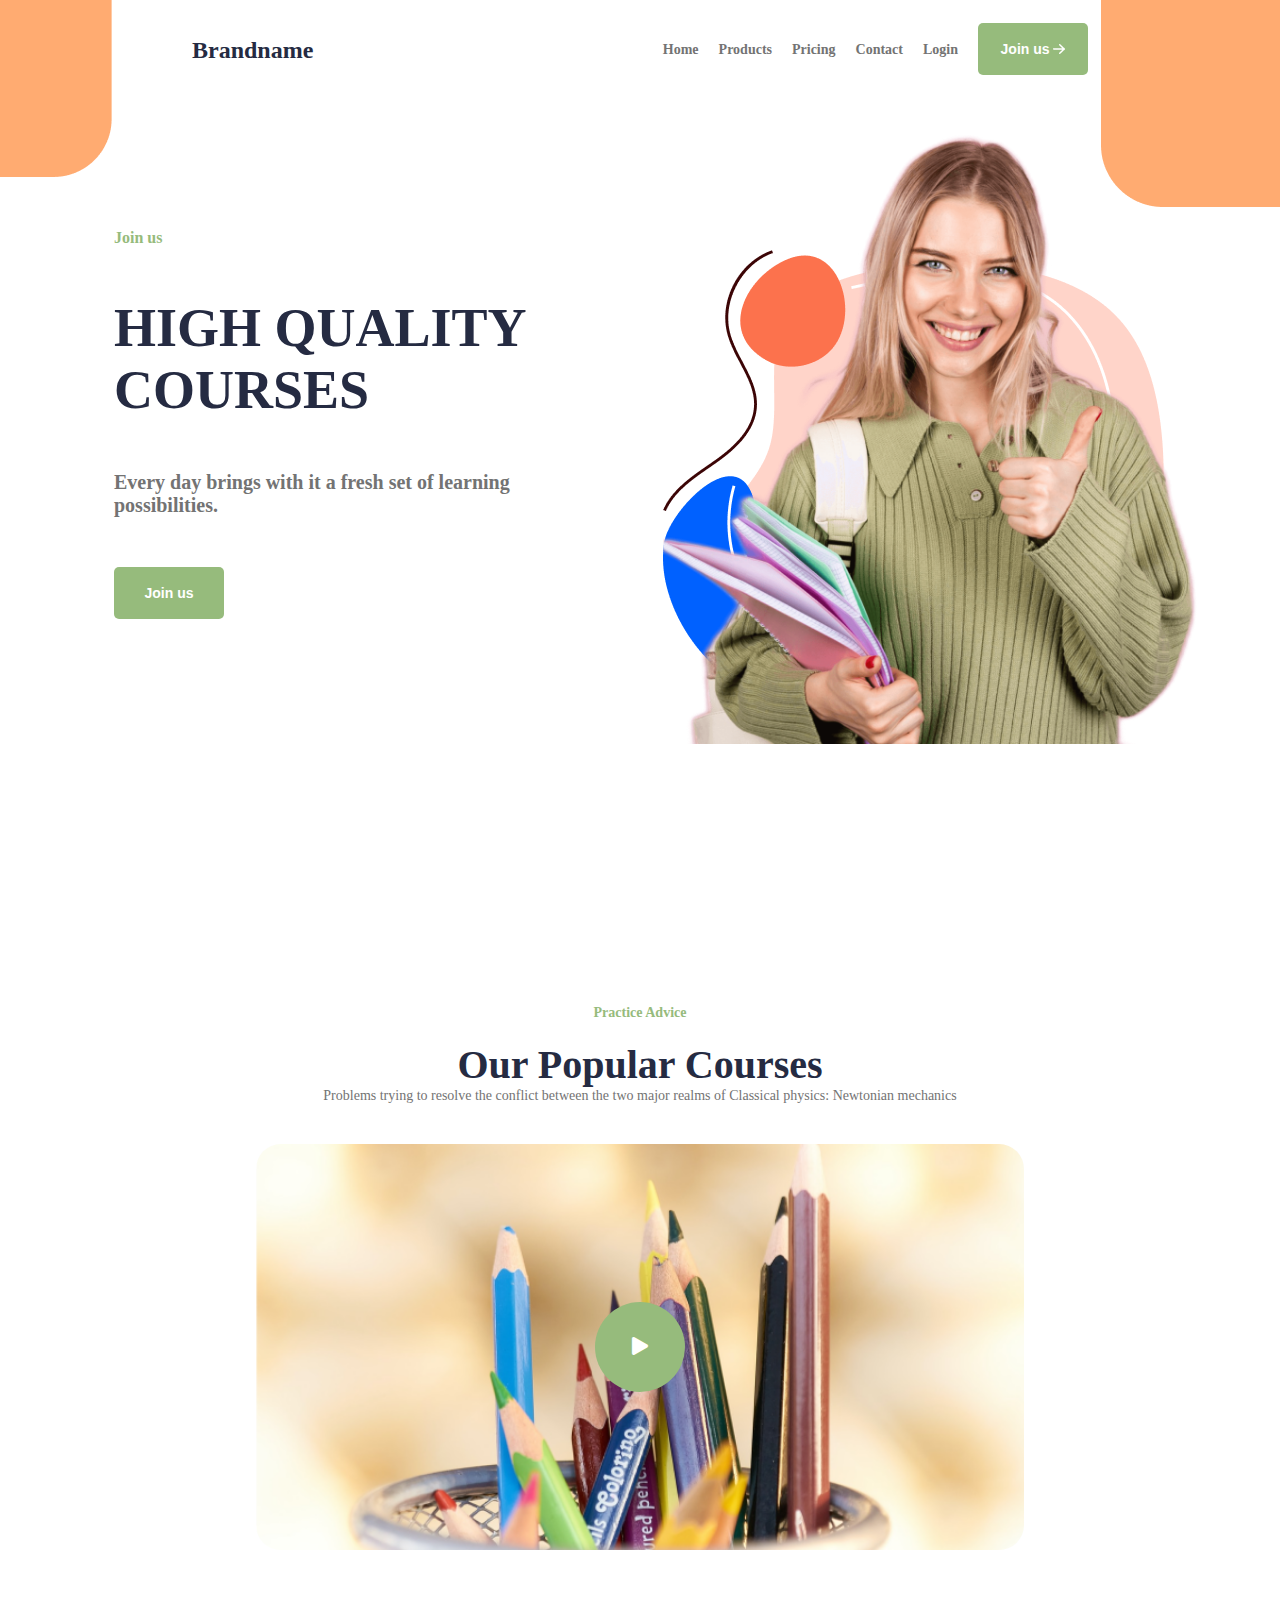
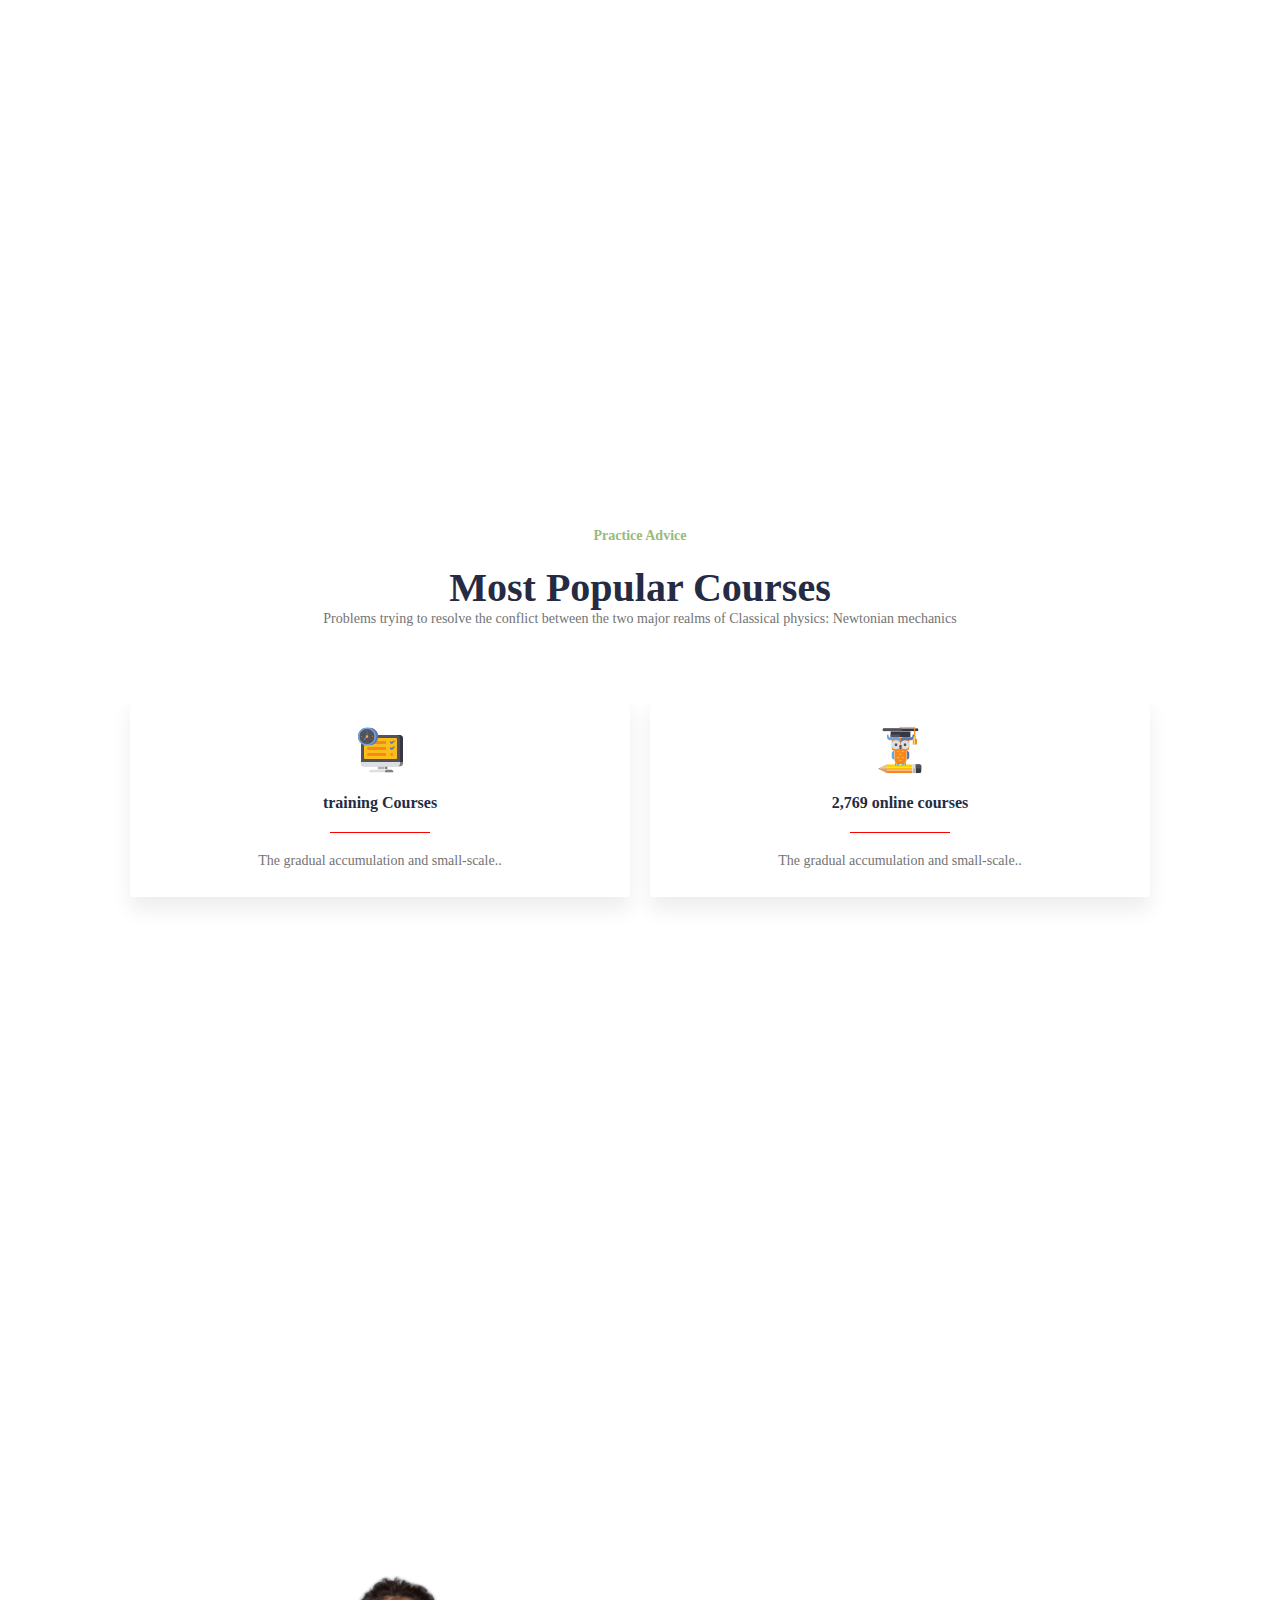
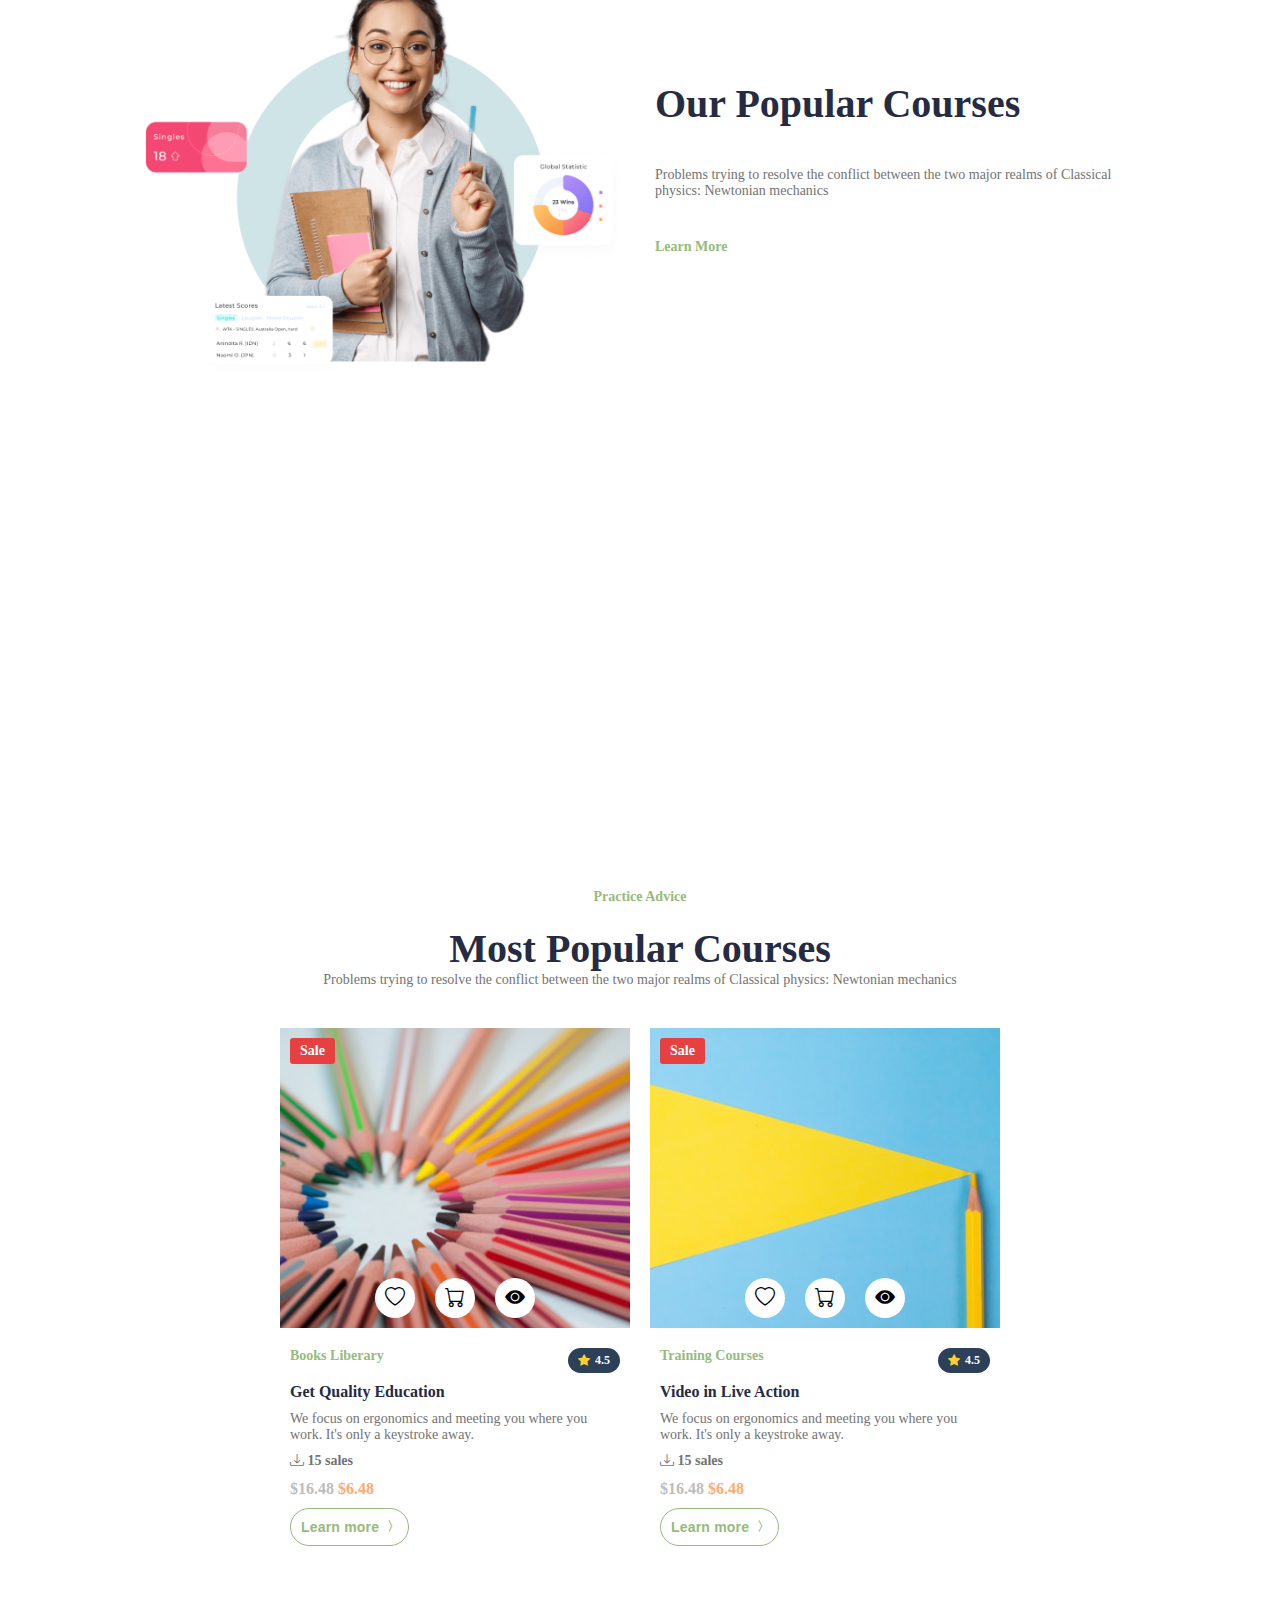
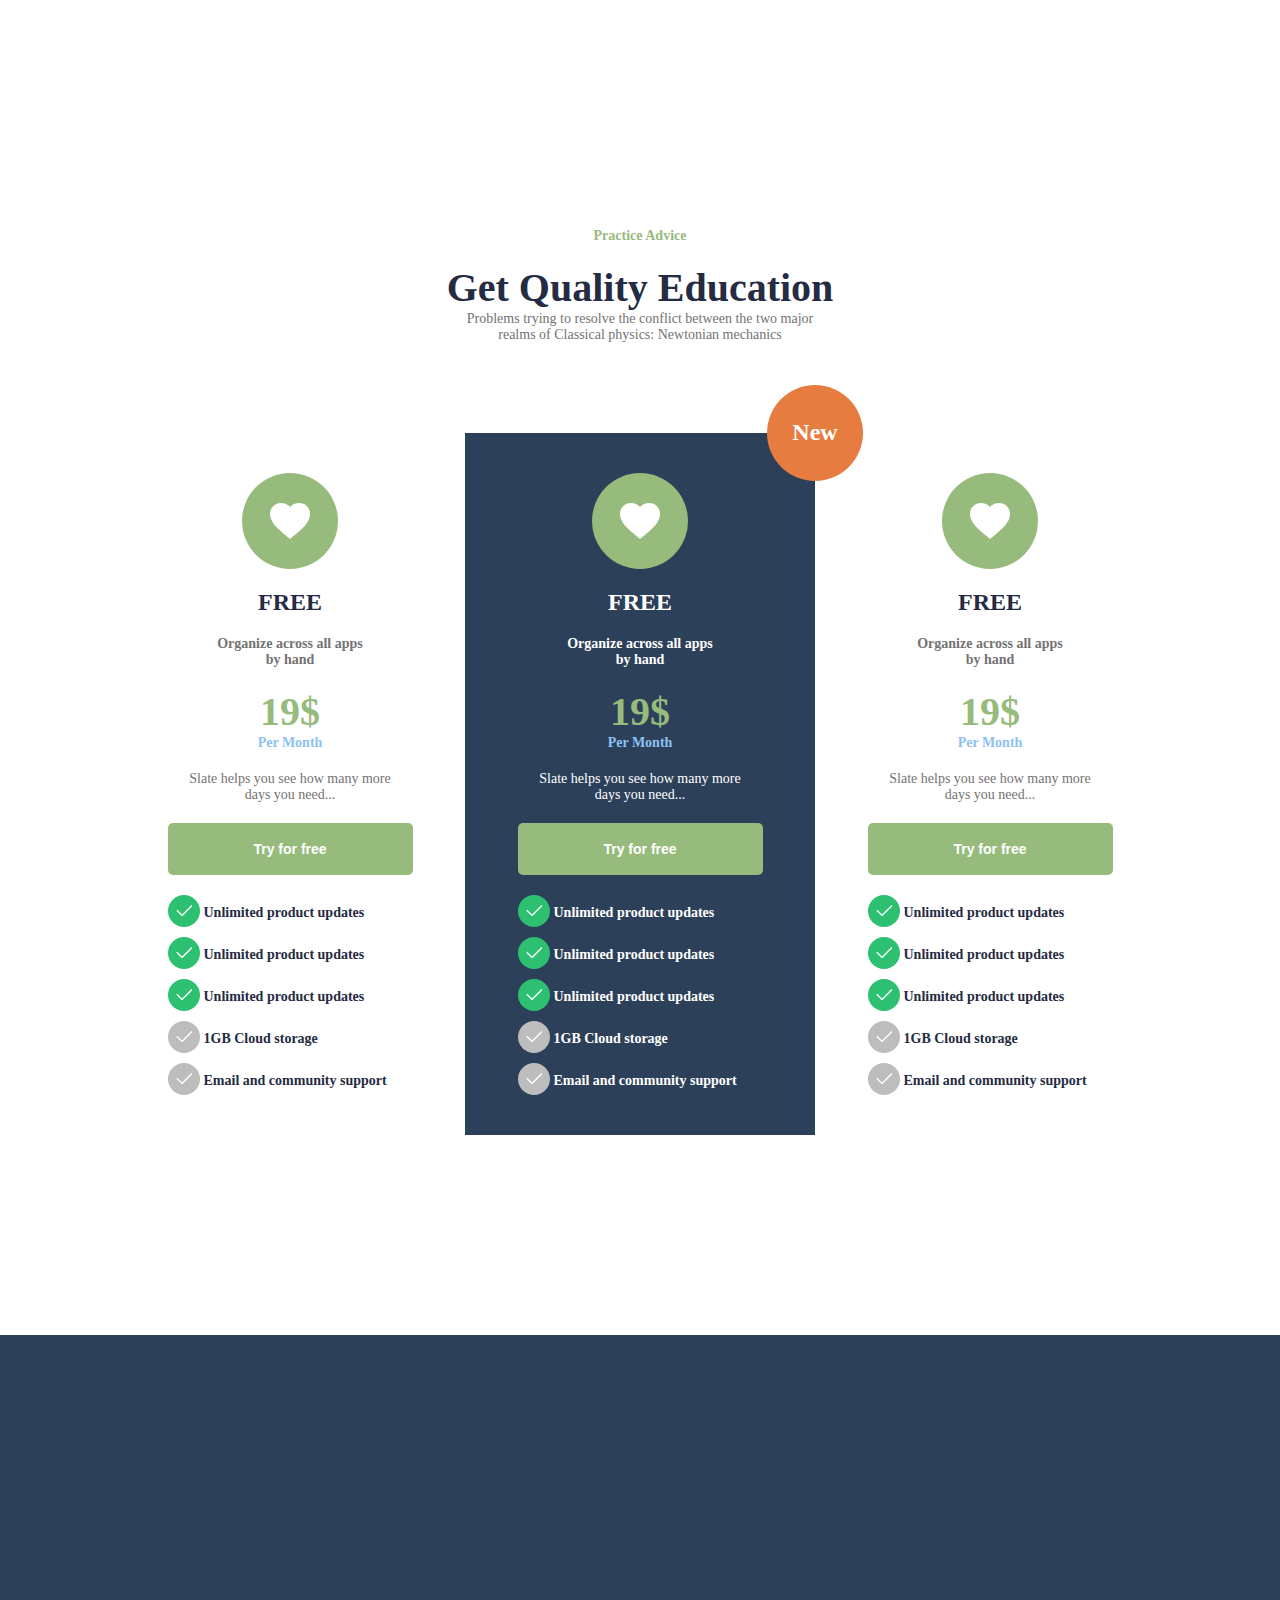
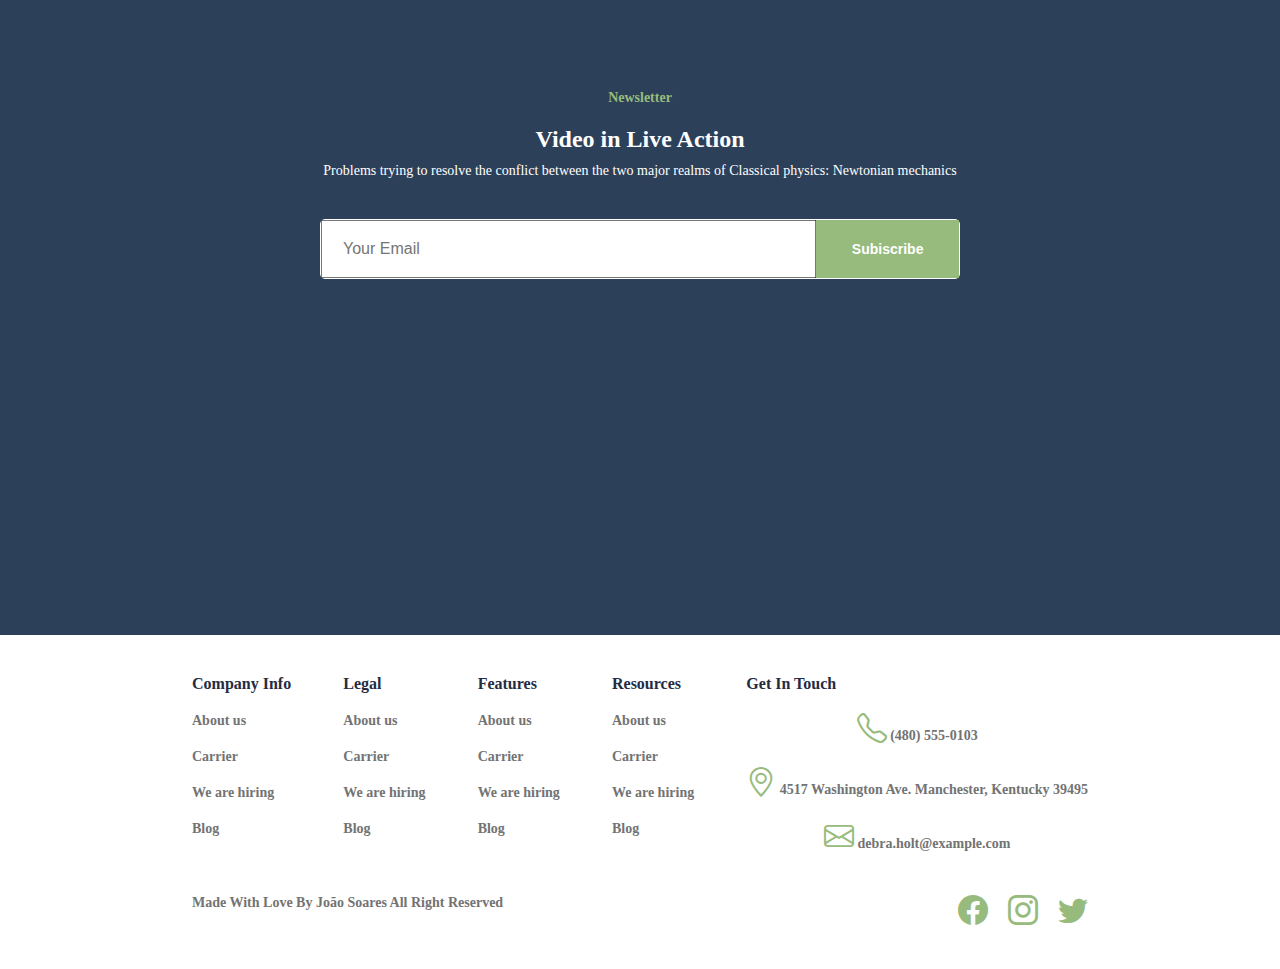
<file: index.html>
<!DOCTYPE html>
<html lang="en">
<head>
    <meta charset="UTF-8">
    <meta http-equiv="X-UA-Compatible" content="IE=edge">
    <meta name="viewport" content="width=device-width, initial-scale=1.0 shrink-to-fit=no">
    <title>School Sharp</title>

    <link rel="stylesheet" href="https://cdn.jsdelivr.net/npm/bootstrap-icons@1.10.5/font/bootstrap-icons.css">

    <link rel="stylesheet" href="css/style_compressed.css">
</head>
<body onresize="resizeNavigation()">
    <div id="principal" >


        <header class="column">
            
            <nav id="nav-header">

                
                <img class="img-header img-header01" src="img/header/Rectangle 14.png">
                
                <a id="brand" href="">Brandname</a>


                <button class="btn-toggle">
                    <i class="bi bi-list"></i>
                </button>


                <div id="dropdown-nav" class="list nav-dropdown">
                    <ul class="list-dropdown">
                        <li><a href="">Home</a></li>
                        <li><a href="">Products</a></li>
                        <li><a href="">Pricing</a></li>
                        <li><a href="">Contact</a></li>
                    
                        <li class="special-links"><a href="">Login</a></li>
                        <li class="special-links">
                            <a href="">
                                <button class="btn btn-green">
                                        
                                            Join us 
                                            <img src="img/header/arrow.png">
                                        
                                </button>
                            </a>
                        </li>
                    </ul>

                </div>

                <img class="img-header img-header02" src="img/header/Rectangle 13.png">
            
            </nav>

            <div id="header-thumb" class="column">

                <div class="column" id="header-content01">
                    <h5>Join us</h5>
                    <h1>HIGH QUALITY COURSES </h1>
                    <h4>Every day brings with it a fresh set of learning possibilities.</h4>

                    <div>
                        <button class="btn btn-green">
                           Join us                            
                        </button>
                    </div>
                </div>
                    
                <div id='header-content02'>

                    
                        <img id="img-woman" class="img-fluid" src="img/header/Placeholder.png">
                        
                            <img class="vt" id="vt-01" src="img/header/Vector-1.png" alt="">
                            <img class="vt" id="vt-02" src="img/header/Vector-2.png" alt="">
                            <img class="vt" id="vt-03" src="img/header/Vector-3.png" alt="">
                            <img class="vt" id="vt-04" src="img/header/Vector-4.png" alt="">
                            <img class="vt" id="vt-05" src="img/header/Vector-5.png" alt="">
                            <img class="vt" id="vt-07" src="img/header/Vector-7.png" alt="">
                       

                    
                </div>
            </div>
        </header>

        <main>
            <div class="column box-content sec" id="section-01">
                <section class="column">
                    <h6>Practice Advice</h6>
                    <h2>Our Popular Courses</h2>
                    <p>
                        Problems trying to resolve the conflict between 
                        the two major realms of Classical physics: Newtonian mechanics </p>

                </section>

                <div id='thumb-section-01'class="section-item row">
                    <img class="img-fluid" src="img/section-01/features-11-video-thumb.png" alt="">
                    <button id="play">
                        <i class="bi bi-play-fill"></i>
                    </button>
                </div>
            </div>

            <div class="column box-content sec" id='section-02'>
                <section class="column">
                    <h6>Practice Advice</h6>
                    <h2>Most Popular Courses</h2>
                    <p>
                        Problems trying to resolve the conflict between 
                        the two major realms of Classical physics: Newtonian mechanics  </p>

                </section>

                <div class="section-item row">
                    <div class="column card">
                        <img src="img/section-02/icon cool-icon-l3.svg" alt="">
                        <h5>training Courses</h5>
                        <div class="hr"></div>
                        <p>The gradual 
                            accumulation and 
                            small-scale..</p>
                    </div>
                    <div class="column card">
                        <img src="img/section-02/icon cool-icon-l12.svg" alt="">
                        <h5>2,769 online courses</h5>
                        <div class="hr"></div>
                        <p>The gradual 
                            accumulation and 
                            small-scale..</p>
                    </div>
                </div>
            </div>

            <div class="column box-content sec" id='section-03'>
                

                <div class="section-item row">
                    <img class="img-fluid" src="img/section-03/thumb-concept-14.png" alt="">
                </div>

                <section class="column">
                    
                    <h2>Our Popular 
                        Courses</h2>
                    <p>
                        Problems trying to resolve the conflict between 
                        the two major realms of Classical physics: 
                        Newtonian mechanics  </p>
                    <h6><a href="">Learn More</a></h6>
                </section>
            </div>

            <div class="column box-content sec" id='section-04'>
                <section class="column">
                    <h6>Practice Advice</h6>
                    <h2>Most Popular Courses</h2>
                    <p>
                        Problems trying to resolve the conflict between 
                        the two major realms of Classical physics: Newtonian mechanics  </p>

                </section>

                <div class="row section-item">
                    <div class="card">
                        <div class="p-image p01 column">
                            <span class="sale">Sale</span>
                            <div class="icons-nav row">
                                <a class="icon column"><i class="bi bi-heart"></i></a>
                                <a class="icon column"><i class="bi bi-cart"></i></a>
                                <a class="icon column"><i class="bi bi-eye-fill"></i></a>
                            </div>
                        </div>
                        <div class="column p-content">
                            <div class="row p-content-head">
                                <h6>Books Liberary	</h6>
                                <span class="rank row"><i class="bi bi-star-fill"></i> 4.5</span>
                            </div>                            
                            <h3>Get Quality Education</h3>
                            <p>
                                We focus on ergonomics and meeting you where you work. It's only a keystroke away.</p>
                            
                            <h5><i class="bi bi-download"></i> 15 sales</h5>
                            <h3 class="prize"><span class="real">$16.48</span> <span class="dollar">$6.48</span></h3>

                            <button>Learn more <i class="bi bi-chevron-compact-right"></i></button>
                        </div>
                        
                       
                    </div>
                    
                    <div class="card">
                        <div class="p-image p02 column">
                            <span class="sale">Sale</span>
                            <div class="icons-nav row">
                                <a class="icon column"><i class="bi bi-heart"></i></a>
                                <a class="icon column"><i class="bi bi-cart"></i></a>
                                <a class="icon column"><i class="bi bi-eye-fill"></i></a>
                            </div>
                        </div>

                        <div class="column p-content">
                            <div class="row p-content-head">
                                <h6>Training Courses</h6>
                                <span class="rank row"><i class="bi bi-star-fill"></i> 4.5</span>
                            </div>
                            <h3>Video in Live Action</h3>
                            <p>We focus on ergonomics and meeting you where you work. It's only a keystroke away.</p>
                            
                            <h5><i class="bi bi-download"></i> 15 sales</h5>
                            <h3 class="prize"><span class="real">$16.48</span> <span class="dollar">$6.48</span></h3>
    
                            <button>Learn more <i class="bi bi-chevron-compact-right"></i></button>
                         </div>
                        
                    </div>
                </div>
            </div>

            <div class="column box-content sec" id='section-05'>
                <section class="column">
                    <h6>Practice Advice</h6>
                    <h2>Get Quality Education</h2>
                    <p>
                        Problems trying to resolve the conflict between 
                        the two major realms of Classical physics: Newtonian mechanics     
                    </p>
                </section>

                <div class="row" id="plan">
                    <div class="column card plan-01"> 
                        <div class="heart column">
                            <img src="img/section-05/icon cool-icon-25.png" alt="">
                        </div>
                        <h3>FREE</h3>
                        <h5>Organize across all 
                            apps by hand</h5>
                        <div>
                            <h2>19$</h2>
                            <h6>Per Month</h6>
                        </div>
                        <p>Slate helps you see how 
                            many more days you need...</p>
                            
                        <button class="btn btn-green">
                            Try for free                          
                        </button>


                        <div class="plan-specs column">
                            <div class="plans-itens">
                                <div class="check checked column">
                                    <img src="img/section-05/check.png" alt="">
                                </div>
                                <h6>
                                    Unlimited product updates
                                </h6>
                            </div>
                            <div class="plans-itens">
                                <div class="check checked column">
                                    <img src="img/section-05/check.png" alt="">
                                </div>                                
                                <h6>
                                    Unlimited product updates
                                </h6>
                            </div>
                            <div class="plans-itens">
                                <div class="check checked column">
                                    <img src="img/section-05/check.png" alt="">
                                </div>                                
                                <h6>
                                    Unlimited product updates
                                </h6>
                            </div>
                            <div class="plans-itens">
                                <div class="check no-checked column">
                                    <img src="img/section-05/check.png" alt="">
                                </div>                                
                                <h6>
                                    1GB  Cloud storage
                                </h6>
                            </div>
                            <div class="plans-itens">
                                <div class="check no-checked column">
                                    <img src="img/section-05/check.png" alt="">
                                </div>
                                <h6>
                                    Email and community support

                                </h6>
                            </div>
                            

                        </div>
                    
                    </div>

                    <div class="column card plan-02"> 
                        <div class="new column">
                            <h3>New</h3>
                        </div>

                        <div class="heart column">
                            <img src="img/section-05/icon cool-icon-25.png" alt="">
                        </div>
                        <h3>FREE</h3>
                        <h5>Organize across all 
                            apps by hand</h5>
                        <div>
                            <h2>19$</h2>
                            <h6>Per Month</h6>
                        </div>
                        <p>Slate helps you see how 
                            many more days you need...</p>
                            
                        <button class="btn btn-green">
                            Try for free                          
                        </button>


                        <div class="plan-specs column">
                            <div class="plans-itens">
                                <div class="check checked column">
                                    <img src="img/section-05/check.png" alt="">
                                </div>
                                <h6>
                                    Unlimited product updates
                                </h6>
                            </div>
                            <div class="plans-itens">
                                <div class="check checked column">
                                    <img src="img/section-05/check.png" alt="">
                                </div>                                
                                <h6>
                                    Unlimited product updates
                                </h6>
                            </div>
                            <div class="plans-itens">
                                <div class="check checked column">
                                    <img src="img/section-05/check.png" alt="">
                                </div>                                
                                <h6>
                                    Unlimited product updates
                                </h6>
                            </div>
                            <div class="plans-itens">
                                <div class="check no-checked column">
                                    <img src="img/section-05/check.png" alt="">
                                </div>                                
                                <h6>
                                    1GB  Cloud storage
                                </h6>
                            </div>
                            <div class="plans-itens">
                                
                                <div class="check no-checked column">
                                    <img src="img/section-05/check.png" alt="">
                                </div>

                                <h6>
                                    Email and community support
                                </h6>
                            </div>

                           
                            

                        </div>
                    
                    </div>

                    <div class="column card plan-03"> 
                        <div class="heart column">
                            <img src="img/section-05/icon cool-icon-25.png" alt="">
                        </div>
                        <h3>FREE</h3>
                        <h5>Organize across all 
                            apps by hand</h5>
                        <div>
                            <h2>19$</h2>
                            <h6>Per Month</h6>
                        </div>
                        <p>Slate helps you see how 
                            many more days you need...</p>
                            
                        <button class="btn btn-green">
                            Try for free                          
                        </button>


                        <div class="plan-specs column">
                            <div class="plans-itens">
                                <div class="check checked column">
                                    <img src="img/section-05/check.png" alt="">
                                </div>
                                <h6>
                                    Unlimited product updates
                                </h6>
                            </div>
                            <div class="plans-itens">
                                <div class="check checked column">
                                    <img src="img/section-05/check.png" alt="">
                                </div>                                
                                <h6>
                                    Unlimited product updates
                                </h6>
                            </div>
                            <div class="plans-itens">
                                <div class="check checked column">
                                    <img src="img/section-05/check.png" alt="">
                                </div>                                
                                <h6>
                                    Unlimited product updates
                                </h6>
                            </div>
                            <div class="plans-itens">
                                <div class="check no-checked column">
                                    <img src="img/section-05/check.png" alt="">
                                </div>                                
                                <h6>
                                    1GB  Cloud storage
                                </h6>
                            </div>
                            <div class="plans-itens">
                                <div class="check no-checked column">
                                    <img src="img/section-05/check.png" alt="">
                                </div>
                                <h6>
                                    Email and community support

                                </h6>
                            </div>
                            

                        </div>
                    
                    </div>

                    
                </div>
                
            </div>

            <div class="column box-content sec" id="section-06">
                <section class="column">
                    <h6>Newsletter</h6>
                    <h3>Video in Live Action</h3>
                    <p>
                        Problems trying to resolve the conflict between 
                        the two major realms of Classical physics: Newtonian mechanics    
                    </p>
                </section>
                <div class="row input-group">
                    
                    <input id="email" type="email" placeholder="Your Email">
                    <button class="btn btn-green">Subiscribe</button>
                    
                </div>
            </div>

            
        </main>

        
        <footer>
            <div id="footer" class="column">
                <div class="row">
                    <div class="column">
                        <h5>Company Info</h5>
                        <ul>
                            <li>
                                <a href="">About us</a>
                            </li>
                            <li>
                                <a href="">Carrier</a>
                            </li>
                            <li>
                                <a href="">We are hiring</a>
                            </li>
                            <li>
                                <a href="">Blog</a>
                            </li>
                            
                        </ul>
                    </div>
                    <div class="column">
                        <h5>Legal</h5>
                        <ul>
                            <li>
                                <a href="">About us</a>
                            </li>
                            <li>
                                <a href="">Carrier</a>
                            </li>
                            <li>
                                <a href="">We are hiring</a>
                            </li>
                            <li>
                                <a href="">Blog</a>
                            </li>
                            
                        </ul>
                    </div>
                    <div class="column">
                        <h5>Features</h5>
                        <ul>
                            <li>
                                <a href="">About us</a>
                            </li>
                            <li>
                                <a href="">Carrier</a>
                            </li>
                            <li>
                                <a href="">We are hiring</a>
                            </li>
                            <li>
                                <a href="">Blog</a>
                            </li>
                            
                        </ul>
                    </div>
                    <div class="column">
                        <h5>Resources</h5>
                        <ul>
                            <li>
                                <a href="">About us</a>
                            </li>
                            <li>
                                <a href="">Carrier</a>
                            </li>
                            <li>
                                <a href="">We are hiring</a>
                            </li>
                            <li>
                                <a href="">Blog</a>
                            </li>
                            
                        </ul>
                    </div>
                    <div class="column">
                        <h5>Get In Touch</h5>
                        <ul id="informations">
                            <li>
                                <i class="bi bi-telephone"></i> (480) 555-0103
                            </li>
                            <li>
                                <i class="bi bi-geo-alt"></i> 4517 Washington Ave. Manchester, Kentucky 39495
                            </li>
                            <li>
                                <i class="bi bi-envelope"></i> debra.holt@example.com
                            </li>
                            
                            
                        </ul>
                    </div>
                </div>
                <div class="row">
                    <p>Made With Love By <a href="https://github.com/ojoaosoares" target="_blank">João Soares</a> All Right Reserved </p>

                    <ul id="social-media">
                        <li><a href=""><i class="bi bi-facebook"></i></a></li>
                        <li><a href=""><i class="bi bi-instagram"></i></a></li>
                        <li><a href=""><i class="bi bi-twitter"></i></a></li>
                    </ul>
                </div>
            </div>
        </footer>
        
    </div>


    <script src="js/code_compressed.js"></script>
</body>
</html>
</file>
<file: css/style_compressed.css>
@import "https://fonts.cdnfonts.com/css/montserrat";*{margin:0;padding:0;box-sizing:border-box}html,body,header,main{height:100%}body{font-family:'Montserrat';min-height:400px}main{width:100%;display:flex;flex-direction:column}button{cursor:pointer}h1,h3,h2{color:#252B42}h5,h6{color:#96BB7C}p,h4{color:#737373}h1{font-size:54px}h2{font-size:40px}h3{font-size:24px}h4{font-size:20px}h5{font-size:16px}h6{font-size:14px}p{font-size:14px;font-weight:400}ul{list-style:none;display:flex}a,a:hover,a:visited,a:active{color:inherit;text-decoration:none}.column{display:flex;flex-direction:column;align-items:center}.row{display:flex;flex-direction:row;justify-content:center}.img-fluid{width:100%;height:auto}.hr{width:20%;height:1px;background-color:red}.overflow{overflow-y:hidden}#nav-header{width:70%;display:flex;column-gap:20px;line-height:100px;justify-content:space-between}#nav-header ul li{color:#737373;font-style:normal;font-weight:600;font-size:14px}#nav-header #brand{color:#252B42;font-style:normal;font-weight:700;font-size:24px}#nav-header .btn-toggle{cursor:pointer;font-size:30px;background:none;border:none}#nav-header .list{display:flex;justify-content:flex-end;column-gap:20px;width:80%}#header-content02 #img-woman{min-height:580px}#header-content01{row-gap:50px;align-items:start;justify-content:center;width:50%}header #header-thumb{width:90%}#header-content02{width:50%;height:100%;position:relative}#content-image{display:inline-block}.list-dropdown li{transition:all .5s}.list-dropdown li:hover{transform:translateY(-5px);transition:all .5s}.btn{padding:15px 0;width:auto;min-width:110px;height:52px;font-weight:700;font-size:14px;border:none;border-radius:5px}.btn-green{color:#fff;background-color:#96BB7C}.btn .btn-text{display:flex;justify-content:space-between}.img-header{position:absolute;z-index:-1}.img-header01{left:0;top:0}.img-header02{right:0;top:0}.vt{position:absolute;z-index:-1}#vt-01{left:6.66%;right:15.26%;top:24.99%;bottom:12.27%}#vt-02{left:0;right:61.22%;top:58.05%;bottom:7.03%}#vt-03{left:13.88%;right:68.43%;top:23.9%;bottom:59.86%}#vt-04{left:11.54%;right:68.33%;top:59.4%;bottom:15.78%}#vt-05{left:33.92%;right:21.42%;top:26.34%;bottom:35.58%}#vt-07{left:.03%;right:81.46%;top:23.14%;bottom:38.76%}.box-content{height:auto;margin-top:50px;min-height:100vh;row-gap:40px;justify-content:center}.card{flex:1 1 300px}.section-item{width:60%;justify-self:center;flex-wrap:wrap}section{width:50%;text-align:center;justify-self:center}section h6{margin-bottom:20px}section h3{margin-bottom:10px}#section-01{margin-top:80px}#thumb-section-01{position:relative;cursor:pointer}#thumb-section-01 img{border-radius:25px}#section-02 .section-item{height:40%;width:100%;gap:20px;padding:30px}#section-02 .card{min-height:200px;height:100%;max-width:500px;row-gap:20px;justify-content:center;box-shadow:0 13px 19px rgba(0,0,0,0.07)}#section-02 .card h5{color:#252B42}#section-03{flex-direction:row-reverse;justify-content:center;gap:30px;padding:40px}#section-03 .section-item{width:40%;order:2}#section-03 section{width:40%;order:1;row-gap:40px;text-align:start;align-items:flex-start}#section-03 section a{text-decoration:none;color:none;font-size:14px;color:#96BB7C}#play{min-width:50px;min-height:50px;font-size:2rem;color:#fff;border:none;background-color:#96BB7C;border-radius:50px;position:absolute;left:50%;top:50%;transform:translate(-50%,-50%)}#section-04 .section-item{padding:0 30px;width:100%;height:auto;gap:20px}#section-04 .card{align-items:center;justify-content:center;flex-basis:300px;max-width:350px;height:auto}#section-04 .p-image{height:300px;width:100%;padding:10px;justify-content:space-between;background-repeat:no-repeat;background-size:cover;background-position:center}.sale{color:#fff;align-self:start;background-color:#E74040;padding:5px 10px;border-radius:3px;font-size:14px;font-weight:700}.icons-nav{align-self:center;justify-self:self-end;font-size:20px;gap:20px}.icons-nav .icon{cursor:pointer;width:40px;height:40px;border-radius:45px;justify-content:center;background-color:#fff}.p-content{flex-direction:column;align-items:flex-start;row-gap:10px;padding:20px 10px}.p-content-head{width:100%;justify-content:space-between}.rank{padding:5px 10px;border-radius:20px;column-gap:5px;font-size:12px;font-weight:700;color:#fff;background-color:#2D4059}.rank i{color:#FFCE31}.p-content h5{color:#737373;font-size:14px}.p-content h3{font-size:16px}.p-content p{font-size:14px}.real{color:#BDBDBD}.dollar{color:#FFAB71}.p-content button{font-size:14px;font-weight:700;letter-spacing:.2px;padding:10px;color:#96BB7C;border-radius:20px;background:#fff;border:1px solid #96BB7C}#section-04 .p01{background-image:url("../img/section-04/product-cover-124\ sec-.png")}#section-04 .p02{background-image:url("../img/section-04/product-cover-125\ sec-.png")}#section-05{height:auto}#section-05 #plan{width:100%;padding:50px;row-gap:40px;flex-wrap:wrap}#section-05 .card{text-align:center;max-width:350px;row-gap:20px;padding:40px 0;position:relative}#section-05 .btn{width:70%}#section-05 .card h2{color:#96BB7C}#section-05 h5{width:45%;text-align:center}#section-05 #plan h6{color:#8EC2F2}#section-05 p{width:60%;font-weight:400;font-size:14px;text-align:center}#section-05 #plan h5{font-size:14px;color:#737373}#section-05 .heart{width:96px;height:96px;background-color:#96BB7C;justify-content:center;border-radius:50%}#section-05 .heart img{width:48px;height:48px}#section-05 .new{width:96px;height:96px;background-color:#E77C40;border-radius:50%;justify-content:center;position:absolute;top:-48px;right:-48px}#section-05 .check{width:32px;height:32px;border-radius:50%;display:inline-flex;justify-content:center}.plan-02{background-color:#2D4059}#section-05 .checked{background-color:#2DC071}#section-05 .no-checked{background-color:#BDBDBD}#section-05 .plan-specs{align-items:flex-start;width:70%;row-gap:10px}#section-05 #plan .plan-specs h6{color:#252B42;font-size:14px;line-height:24px;display:inline}#section-05 .plans-itens{flex-direction:row;column-gap:7px;text-align:left;flex-wrap:wrap}#section-05 #plan .plan-02 h5,#section-05 #plan .plan-02 h3,#section-05 #plan .plan-02 p,#section-05 #plan .plan-02 .plan-specs h6{color:#fff}#section-06{background-color:#2D4059}#section-06 h3,#section-06 p{color:#fff}#section-06 .input-group{width:50%;min-width:300px;min-height:58px;border:1px solid #fff;border-radius:5px;flex-wrap:wrap}#section-06 .input-group input{height:100%;height:58px;flex-grow:4;font-size:16px;text-indent:20px}#section-06 .input-group .btn{height:100%;height:58px;border-radius:0;flex-grow:1}footer #footer{padding:40px 0;row-gap:40px}footer #footer .row{justify-content:space-between;width:70%;flex-wrap:wrap;row-gap:40px}footer #footer .row p{color:#737373;font-size:14px;font-weight:700;text-align:center}footer .row .column{align-items:flex-start;gap:20px}footer h5{color:#252B42;font-size:16px;font-weight:700}footer ul{flex-direction:column;row-gap:20px}footer ul li{color:#737373;font-size:14px;font-weight:700}footer #informations{align-items:center}footer #social-media{flex-direction:row;column-gap:20px}footer ul i{color:#96BB7C;font-size:30px}@media (max-width: 575.98px){#section-05 .new{top:-26px;right:-26px}}@media (max-width: 767.98px){main{row-gap:20px}#nav-header{width:90%}#nav-header .img-header{display:none}#nav-header .btn-toggle{display:block}header #nav-header .nav-dropdown{display:none}#nav-header .open-dropdown{display:block;width:100%;height:100vh;position:absolute;top:100px;left:0;background-color:#fff}.list-dropdown li{padding:10px 20px}#nav-header .open-dropdown .list-dropdown{flex-direction:column;align-items:center}#nav-header .open-dropdown .list-dropdown li{align-self:flex-start;margin-left:30px;height:60px;line-height:60px}#nav-header .open-dropdown .list-dropdown .special-links{align-self:center}#header-content01{text-align:center;align-items:center;width:100%}#header-content02{display:none;width:auto}#nav-header ul{column-gap:15px}section{width:70%}#section-01{height:60vh}#play{width:10vw;height:10vw}#section-03{flex-direction:column}#section-03 .section-item{width:70%;order:2}#section-03 section{width:70%;order:1;text-align:center;align-items:center}#section-05 #plans{width:100%}}@media (min-width: 768px){main{row-gap:100px}#nav-header{width:80%}#nav-header .img-header{display:block}#header-content01{align-items:center;text-align:center;width:100%}#nav-header .btn-toggle{display:none}#header-content02{display:block;width:80%}#nav-header ul{column-gap:20px}section{width:50%}#section-01{height:100vh}#section-03 .section-item{width:40%;order:2}#section-03 section{width:40%;order:1}#play{width:10vh;height:10vh}}@media (min-width: 992px){#nav-header{width:75%}#nav-header .btn-toggle{display:none}#nav-header #dropdown-nav{display:flex}header #header-thumb{flex-direction:row}#header-content01{text-align:left;padding:0 50px;align-items:start;width:45%}#header-content02{display:block;max-width:55%;width:auto}}@media (min-width: 1200px){#nav-header{width:70%}#header-content01{width:52%}#header-content02{max-width:48%}}
</file>
